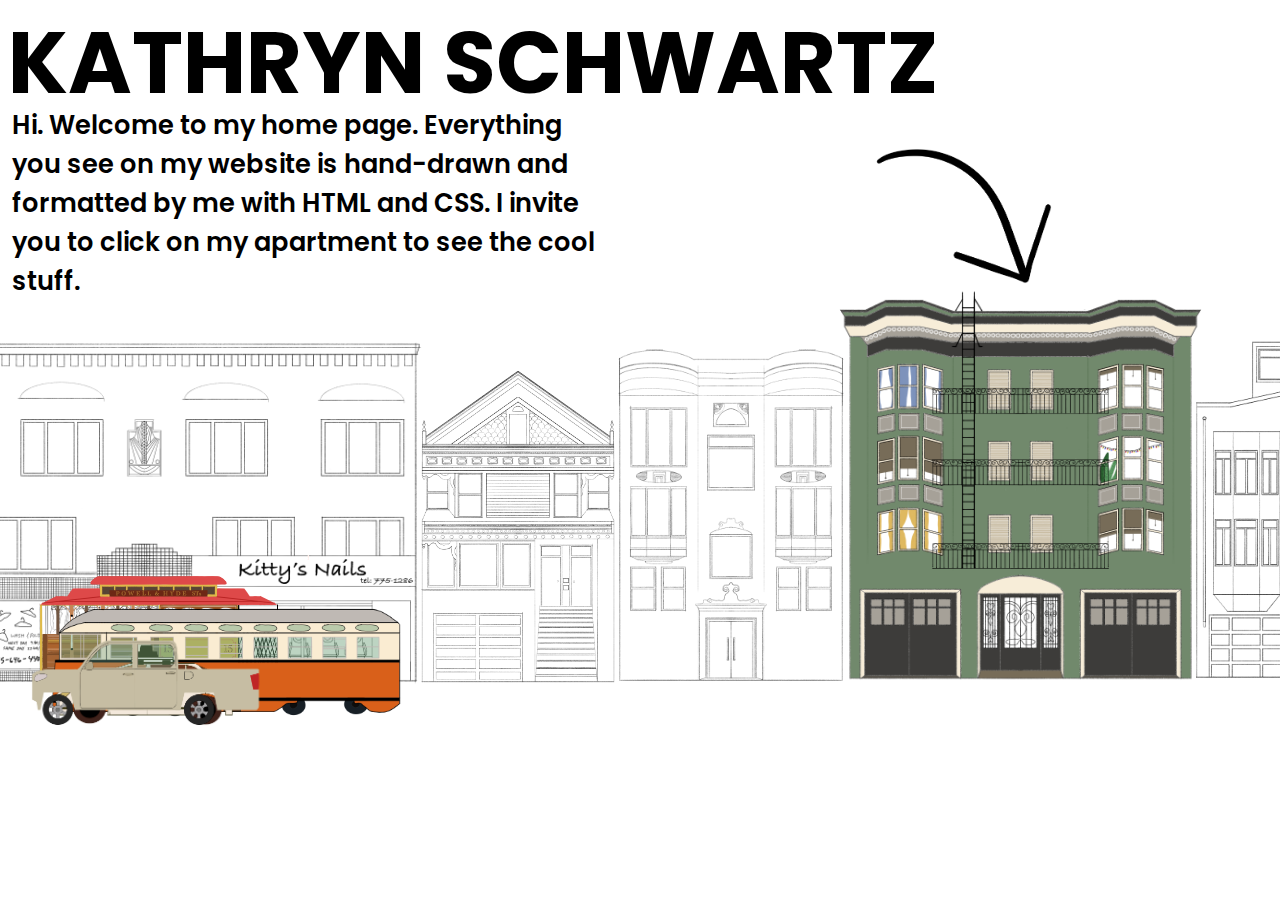
<file: index.html>
<!DOCTYPE html>
<html>
<head>
    <meta charset="utf-8">
    <meta name="viewport" content="width=device-width, initial-scale=1">
        <link rel="preconnect" href="https://fonts.googleapis.com">
        <link rel="preconnect" href="https://fonts.gstatic.com" crossorigin>
        <link href="https://fonts.googleapis.com/css2?family=Poppins:ital,wght@0,100;0,200;0,300;0,400;0,500;0,600;0,700;0,800;0,900;1,100;1,200;1,300;1,400;1,500;1,600;1,700;1,800;1,900&display=swap" rel="stylesheet">
        <link href="index.css" rel="stylesheet" type="text/css">
</head>
<body>
    <header>
        <div class="header">
            <h1>KATHRYN SCHWARTZ</h1>
        </div>
    </header>
<p>Hi. Welcome to my home page. Everything you see on my website is hand-drawn and formatted by me with HTML and CSS. I invite you to click on my apartment to see the cool stuff.</p>
<div class="imagerow">
    <img class="house1" src="images/Fifthhouse.png" height="400px">
    <img class="house2" src="images/Fourthhouse.png" height="350px">
    <img class="house3" src="images/Secondhouse.png" height="470px">
    <a href="flexbox.html" class="houselink">
    <img class="myhouse" src="images/myhouse.png" height="550px">
    </a>
    <img class="house5" src="images/Thirdhouse.png" height="450px">
    <img class="traincar" src="images/Traincar.png" height="300px">
    <img class="bus" src="images/Railway.png" height="300px">
    <img class="waymo" src="images/Waymo.png" height="200px">
    <img class="daryl" src="images/Daryl.png" height="200px">
    <a href="flexbox.html"> <img class="arrow" src="images/Arrow.png" height="170px">
</div>
</body>
</html>
</file>
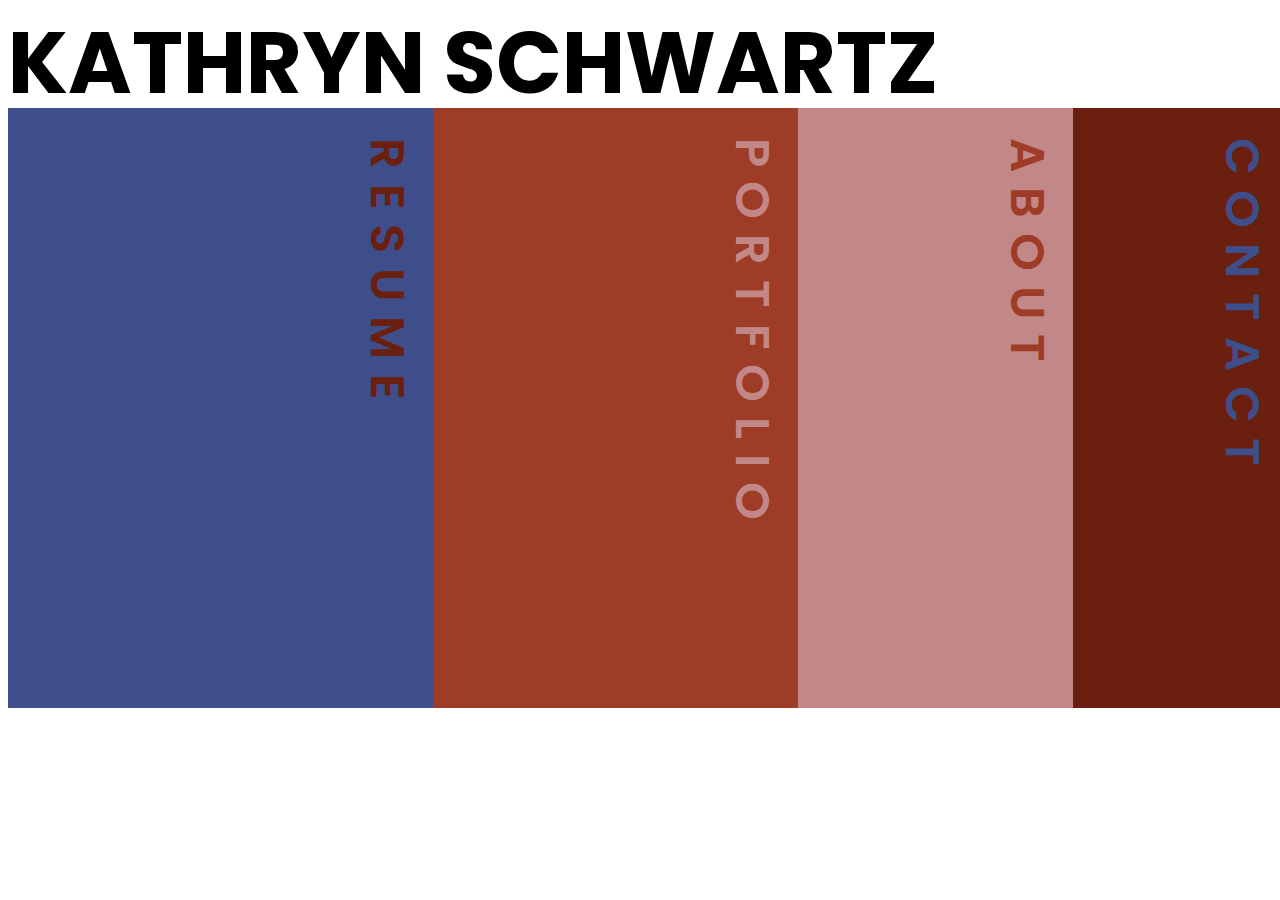
<file: flexbox.html>
<!DOCTYPE html>
<html>
<head>
    <meta charset="utf-8">
<meta name="viewport" content="width=device-width, initial-scale=1">
    <link rel="preconnect" href="https://fonts.googleapis.com">
    <link rel="preconnect" href="https://fonts.gstatic.com" crossorigin>
    <link href="https://fonts.googleapis.com/css2?family=Poppins:ital,wght@0,100;0,200;0,300;0,400;0,500;0,600;0,700;0,800;0,900;1,100;1,200;1,300;1,400;1,500;1,600;1,700;1,800;1,900&display=swap" rel="stylesheet">
    <link href="flexbox.css" rel="stylesheet" type="text/css">
</head>
<body>
<header>
    <div class="header">
        <h1>KATHRYN SCHWARTZ</h1>
    </div>
</header>
<div class="container">
    <div class="box1">
       <a class="rlink"  href="ResumePage.html">RESUME</a>
    </div>
    <div class="box2">
        <a class="plink" href="Portfoliopage.html">PORTFOLIO</a> 
    </div>
    <div class="box3">
        <a class="alink" href="AboutPage.html">ABOUT</a>
    </div>
    <div class="box4">
        <a class="clink" href="Contactpage.html">CONTACT</a>
    </div>  
</div>

</body>
</html>
</file>
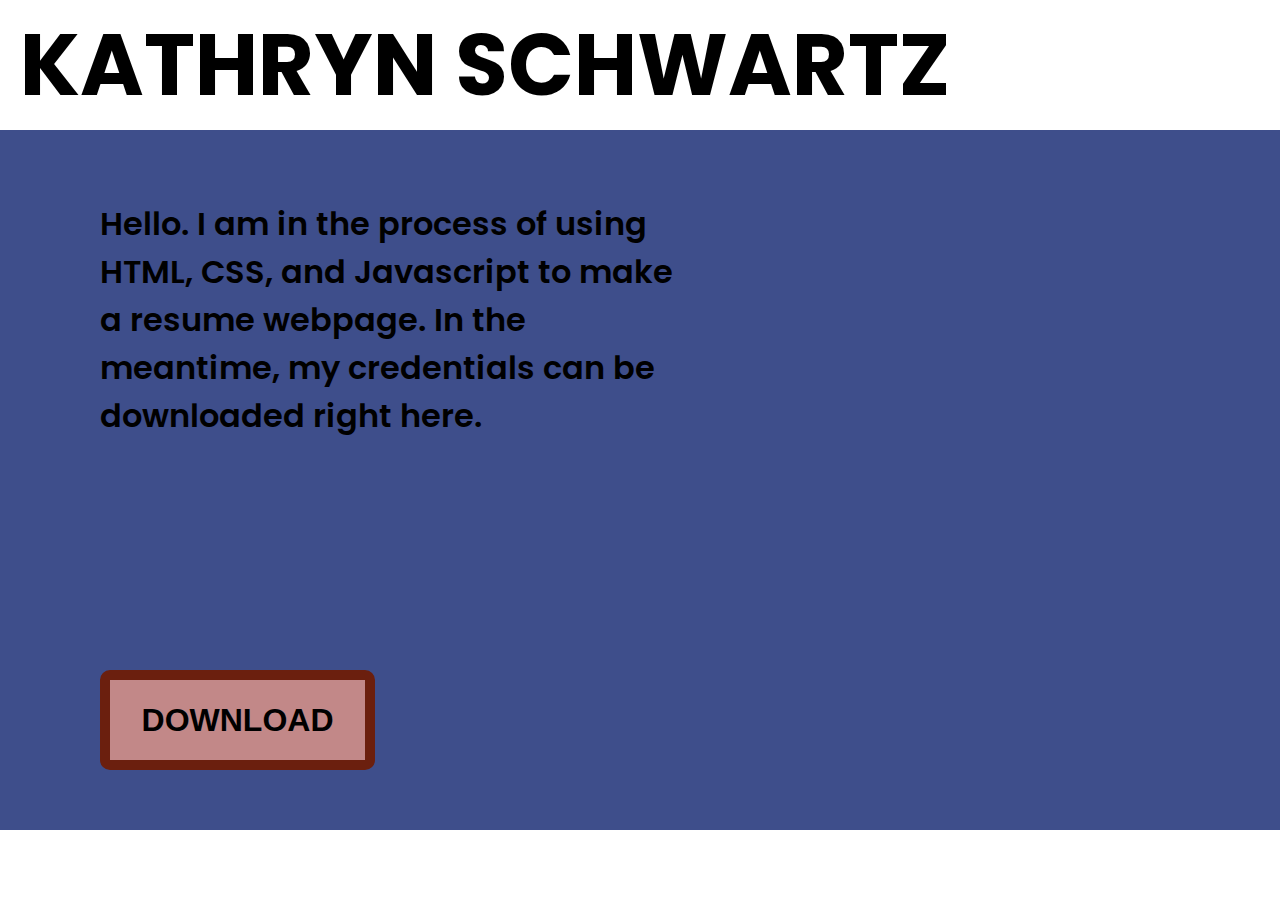
<file: ResumePage.html>
<!DOCTYPE html>
<html>
<head>
    <meta charset="utf-8">
    <meta name="viewport" content="width=device-width, initial-scale=1">
    <link rel="preconnect" href="https://fonts.googleapis.com">
    <link rel="preconnect" href="https://fonts.gstatic.com" crossorigin>
    <link href="https://fonts.googleapis.com/css2?family=Poppins:ital,wght@0,100;0,200;0,300;0,400;0,500;0,600;0,700;0,800;0,900;1,100;1,200;1,300;1,400;1,500;1,600;1,700;1,800;1,900&display=swap" rel="stylesheet">
    <link href="resumepagestyle.css" rel="stylesheet" type="text/css">
</head>
<body>
    <header>
        <h1>KATHRYN SCHWARTZ</h1>
        <style>
            header {
                font-family: "Poppins", serif;
                font-weight: 700;
                font-style: normal;
                font-size: 2.7em;
                padding-left: 20px;
            }
            @media screen and (max-width:600px) {
    h1 {
        font-size: 1.8rem;
        padding-left: -10px;
    }
}
        </style> </header>
<div class="resumebackground"> </div>
<div class="paragraph">
    <p>
        Hello. I am in the process of using HTML, CSS, and Javascript to make a resume webpage. In the meantime, my credentials can be downloaded right here.
    </p>
</div>
<button class="downloadbutton" onclick="window.open('Schwartz_Kathryn_Resume_Official.pdf', '_blank')">DOWNLOAD</button> 
</body>
</html>
</file>
<file: index.css>
body{
    height:800px;
    display:flex;
    flex-wrap: nowrap;
    justify-content: flex-start;
    align-items: center;
    width: 100%;
    overflow:hidden;
 
}

header{
    position: absolute;
    top: -60px;
    font-family: "Poppins", serif;
    font-weight: 700;
    font-style: normal;
    font-size: 2.7em;
    flex-wrap: nowrap;
    flex-grow: 1;
    width: 1000px;
}
p{
    font-family: "Poppins", serif;
    font-weight: 600;
    font-style: normal;
    font-size: 1.6em;
    position: absolute;
    width: 600px;
    top:80px;
    padding-left: 4px;
}

.imagerow{
    display: flex;
    flex-wrap: nowrap;
    align-items: baseline;
}

.house1{
    position: relative;
    left:-100px;
    top: 20px;
}
.house2{
    position: relative;
    left: -185px;
    top: 40px;
}
.house3{
    position: relative;
    left: -258px;
    top:95px;
}
.myhouse{
    position:relative;
    left:-325px;
    top: 85px;
}
.house5{
    position:relative;
    left:-385px;
    top: 70px;
}

.traincar{
    position:absolute;
    top:530px;
    animation: move 9s infinite ease-in-out;
    height:210px;
}
@keyframes move {
    from{
transform: translateX(1500px);
    }
    to{
transform: translateX(-2000px)
    }
}

.waymo{
    position: absolute;
    top:570px;
    animation: move 7s infinite ease-in-out;
}
@keyframes Waymo {
    from{
    transform: translateX(0px);
    }
    to{
    transform: translateX(1500px)
    }
}

.bus{
    position: absolute;
    top:520px;
    animation: move 10s infinite linear;
}
@keyframes bus {
    from{
    transform: translateX(0px);
    }
    to{
    transform: translateX(1500px)
    }
}

.daryl{
    position: absolute;
    top: 590px;
    animation: move 8.2s infinite linear;
}

@keyframes daryl {
    from{
    transform: translateX(10px);
    }
    to{
    transform: translateX(1500px)
    }
}


.arrow{
    position: relative;
    left:-1000px;
    top:-380px;
}
.arrow{
    -webkit-animation:"shake" 1s ease-in-out
    .1s infinite alternate;
}
@-webkit-keyframes shake {
    from{
        -webkit-transform:rotate(15deg);
    }
    to{-webkit-transform-origin:(-15deg);
        -webkit-transform-origin: center
        center;
    }
}
</file>
<file: flexbox.css>
body{
    height:100%;
    display:flex;
    flex-wrap: nowrap;
    justify-content: flex-start;
    align-items: center;
    width: 100%;
}
@media screen and (max-width:600px) {
    .body {
    width: 100%;
    height:100%
   
  
    }
}

.container{
    display:flex;
    flex-wrap: nowrap;
    justify-content: flex-start;
    align-items: center;
    height: 700px;
    width:100%;
}

@media screen and (max-width:600px) {
    .container {
    flex-direction: column;
    justify-content: flex-start;
    margin-top: 110px;
    height: 100%;
    width: 100%;
   
  
    }
}

header{
    position: absolute;
    top: -60px;
    font-family: "Poppins", serif;
    font-weight: 700;
    font-style: normal;
    font-size: 2.7em;
    flex-wrap: nowrap;
    flex-grow: 1;
    width: 1000px;
}



.rlink{
    color: #6b1f0e;
    position: absolute;
    padding-top: 30px;
    padding-right: 10px;
    writing-mode: vertical-rl;
    font-family: "Poppins", "Serif";
    font-weight: 600;
    font-style: normal;
    font-size: 3em;
    letter-spacing: 15px;
    cursor: pointer;
    text-decoration: none;
}
.rlink::after{
    content: '';
    position: absolute; 
    bottom:0;
    left:0;
    width: 0;
    height: 5px;
    background:#6b1f0e;
    transition: width .2s;
}
.rlink:hover:after{
    width:10%;
    height: 90%;
}


.plink{
    color: #c28888;
    position: absolute;
    writing-mode: vertical-rl;
    padding-top: 30px;
    padding-right: 10px;
    font-family: "Poppins", "Serif";
    font-weight: 600;
    font-style: normal;
    font-size: 3em;
    letter-spacing: 15px;
    cursor: pointer;
    text-decoration: none;
}
.plink::after{
    content: '';
    position: absolute; 
    bottom:0;
    left:0;
    width: 0;
    height: 5px;
    background: #c28888;
    transition: width .2s;
}
.plink:hover:after{
    width:10%;
    height: 93%;
}

.alink{
    color: #9f3c27;
    position: absolute;
    writing-mode: vertical-rl;
    padding-top: 30px;
    padding-right: 10px;
    font-family: "Poppins", "Serif";
    font-weight: 600;
    font-style: normal;
    font-size: 3em;
    letter-spacing: 15px;
    cursor: pointer;
    text-decoration: none;
}

.alink::after{
    content: '';
    position: absolute; 
    bottom:0;
    left:0;
    width: 0;
    height: 5px;
    background:#9f3c27;
    transition: width .2s;
}
.alink:hover:after{
    width:10%;
    height: 90%;
}

.clink{
    color:#3e4e8b;
    position: absolute;
    writing-mode: vertical-rl;
    padding-top: 30px;
    padding-right: 10px;
    font-family: "Poppins", "Serif";
    font-weight: 600;
    font-style: normal;
    font-size: 3em;
    letter-spacing: 15px;
    cursor: pointer;
    text-decoration: none;
}

.clink::after{
    content: '';
    position: absolute; 
    bottom:0;
    left:0;
    width: 0;
    height: 5px;
    background:#3e4e8b;
    transition: width .2s;
}
.clink:hover:after{
    width:10%;
    height: 92%;
}



.box1{
    height: 600px;
   width:410px;
    font-size: 1rem;
    display: flex;
    justify-content: right;
    background-color: #3e4e8b;
    align-self:flex-end;
    flex-grow: 1;
   
}



.box2{
    height: 600px;
    width:350px;
    background-color: #9f3c27;
    font-size: 1rem;
    display: flex;
    justify-content: right;
    align-self:flex-end;
    flex-grow: 1;
}


.box3{
    height: 600px;
    width:260px;
    background-color:#c28888;
    font-size: 1rem;
    display: flex;
    justify-content: right;
    align-self:flex-end;
    flex-grow: 1;
}



.box4{
    height: 600px;
    width:200px;
    background-color: #6b1f0e;
    font-size: 1rem;
    display: flex;
    justify-content: right;
    align-self:flex-end;
    flex-grow: 1;
}
</file>
<file: resumepagestyle.css>
*{
    margin: 0;
    padding: 0;
}
body{
    overflow-x: hidden;
}
.resumebackground{
    height:700px;
    width:1500px;
    background-color: #3e4e8b;
    left: 0px;
}

.downloadbutton{
    position:absolute;
    left: 100px;
    bottom:130px;
    border-radius: 10px;
    border: 10px solid #6b1f0e;
    height: 100px;
    width: 275px;
    font-size: 2em;
    font-weight: 600;
    cursor: pointer;
    background-color: #c28888;
}
@media screen and (max-width:600px) {
    .downloadbutton {
        left: 60px;
        bottom:220px;
    }
}


.downloadbutton:hover{
    color:#c28888;
    background-color: #6b1f0e;
}
.paragraph{
    width: 600px;
    position:absolute;
    top: 200px;
    left: 100px;
}
@media screen and (max-width:600px) {
    .paragraph {
        font-size: 1.7rem;
        width: 280px;
        top: 100px;
        left: 70px;
    }
}

p{
    font-family: "Poppins", serif;
    font-weight: 600;
    font-style: normal;
    font-size: 2.0em;
}
@media screen and (max-width:600px) {
    p {
        font-size: 1.7rem;
        width: 280px;
        top: 10px;
        right: 50px;
    }
}
</file>
